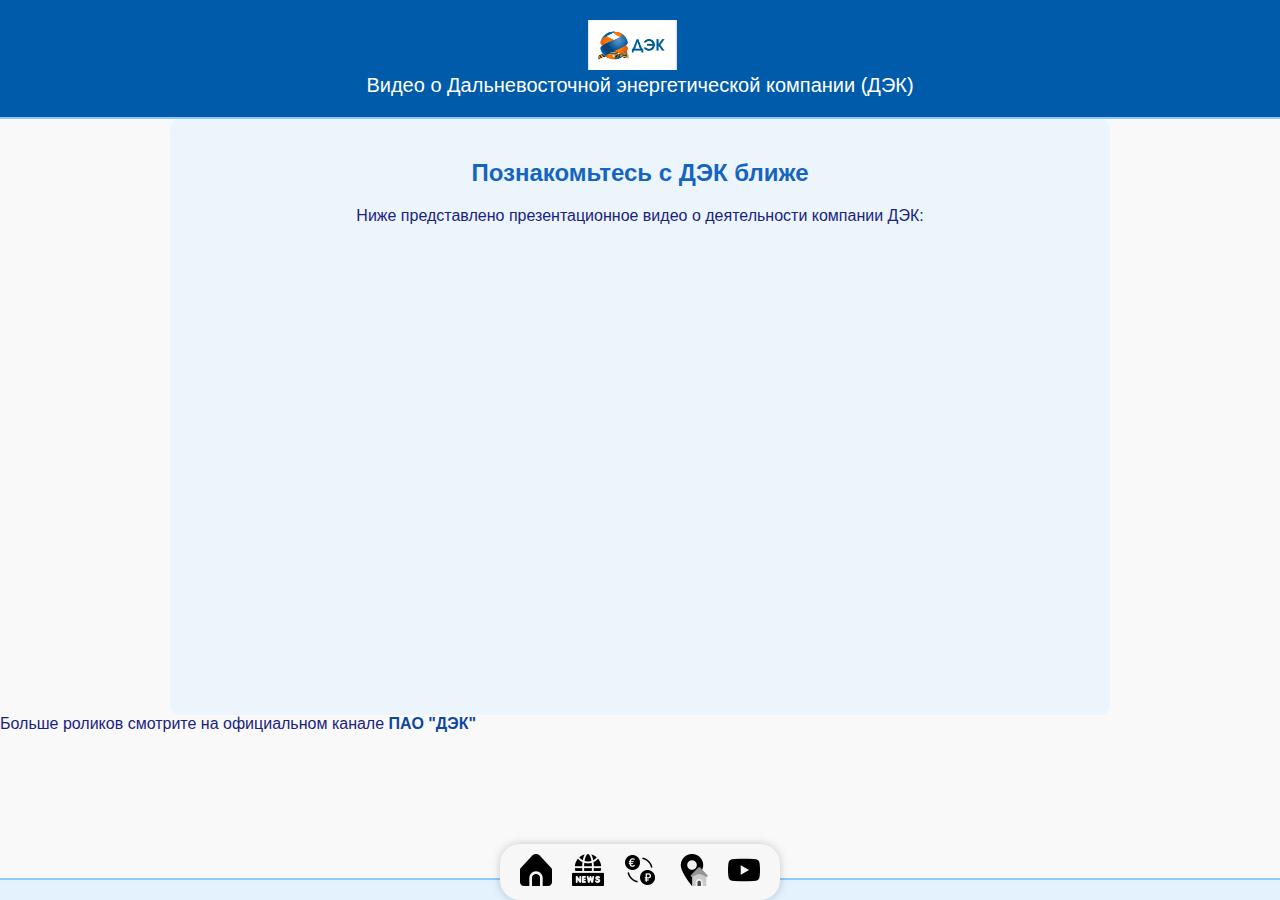
<file: video.html>
<!DOCTYPE html>
<html lang="ru">
<head>
    <meta charset="UTF-8">
    <meta name="viewport" content="width=device-width, initial-scale=1.0">
    <title>Видео о ДЭК</title>
    <link rel="stylesheet" href="main.css">
    <link rel="shortcut icon" href="favicon.ico" type="image/x-icon">
    <link rel="icon" href="favicon-32x32.png">
    <link rel="icon" href="favicon-16x16.png">
        <style>
           body { font-family: Arial; margin: 0; padding: 0; background: #f9f9f9; }
        header { background-color: #005baa; color: white; padding: 20px; text-align: center; }
        header img {
            height: 50px;
            margin-right: 15px;
        }
        header div {
            font-size: 12pt;
            color: #ffffff;
            font-size: 20px;
        }
        main { padding: 20px; max-width: 900px; margin: auto; }
        .news-card { background: white; border-radius: 8px; box-shadow: 0 0 5px #ccc; margin-bottom: 20px; padding: 15px; }
        .news-card h3 { margin-top: 0; color: #005baa; }
        .news-card .date { font-size: 0.9em; color: #777; }
        .bottom-menu {
            position: fixed;
            bottom: 0;
            left: 50%;
            transform: translateX(-50%);
            background-color: #f7f7f7;
            display: flex;
            gap: 20px;
            padding: 10px 20px;
            border-radius: 20px;
            box-shadow: 0 0 10px rgba(0, 0, 0, 0.2);
            transition: transform 0.3s ease, scale 0.3s ease;
            z-index: 1000;
        }
        .bottom-menu:hover {
            scale: 1.2;
        }
        .bottom-menu img {
            width: 32px;
            height: 32px;
        }
        h2{ text-align: center;}
        p{
            text-align: center;
        }
        
        </style>
    </head>
    <body>
        <header>
            <img src="контакты/контакты.jpg" >
            <div>
                Видео о Дальневосточной энергетической компании (ДЭК)
            </div>
        </header>

       

        <main>
            <h2>Познакомьтесь с ДЭК ближе</h2>

            <p>Ниже представлено презентационное видео о деятельности компании ДЭК:</p>
            <div class="text">
                <iframe width="1100" height="450"
                    src="https://vk.com/video_ext.php?oid=-194295775&id=456239017&hash=a7605c979b331df6"
                    title="О компании ДЭК" frameborder="0"
                    allow="autoplay; fullscreen; picture-in-picture"
                    allowfullscreen>
                </iframe>
            </div>
        </main>
        <div class="bottom-menu">
            <a href="компания/company.html"><img src="iconshome.png" ></a>
            <a href="новости/news.html"><img src="iconsnews.png" ></a>
            <a href="currency.html"><img src="iconscurrency.png" ></a>
            <a href="контакты/contacts.html"><img src="iconscontact.png" ></a>
            <a href="video.html"><img src="iconsvideo.png" ></a>
        </div>
        <div> Больше роликов смотрите на официальном канале <a href="https://www.youtube.com/@%D0%94%D0%B0%D0%BB%D1%8C%D0%BD%D0%B5%D0%B2%D0%BE%D1%81%D1%82%D0%BE%D1%87%D0%BD%D0%B0%D1%8F%D0%AD%D0%BD%D0%B5%D1%80%D0%B3%D0%B5%D1%82%D0%B8%D1%87%D0%B5%D1%81-%D1%857%D0%B9"> ПАО "ДЭК"</a></div>
        <footer>
        </footer>
    </body>
</html>
</file>
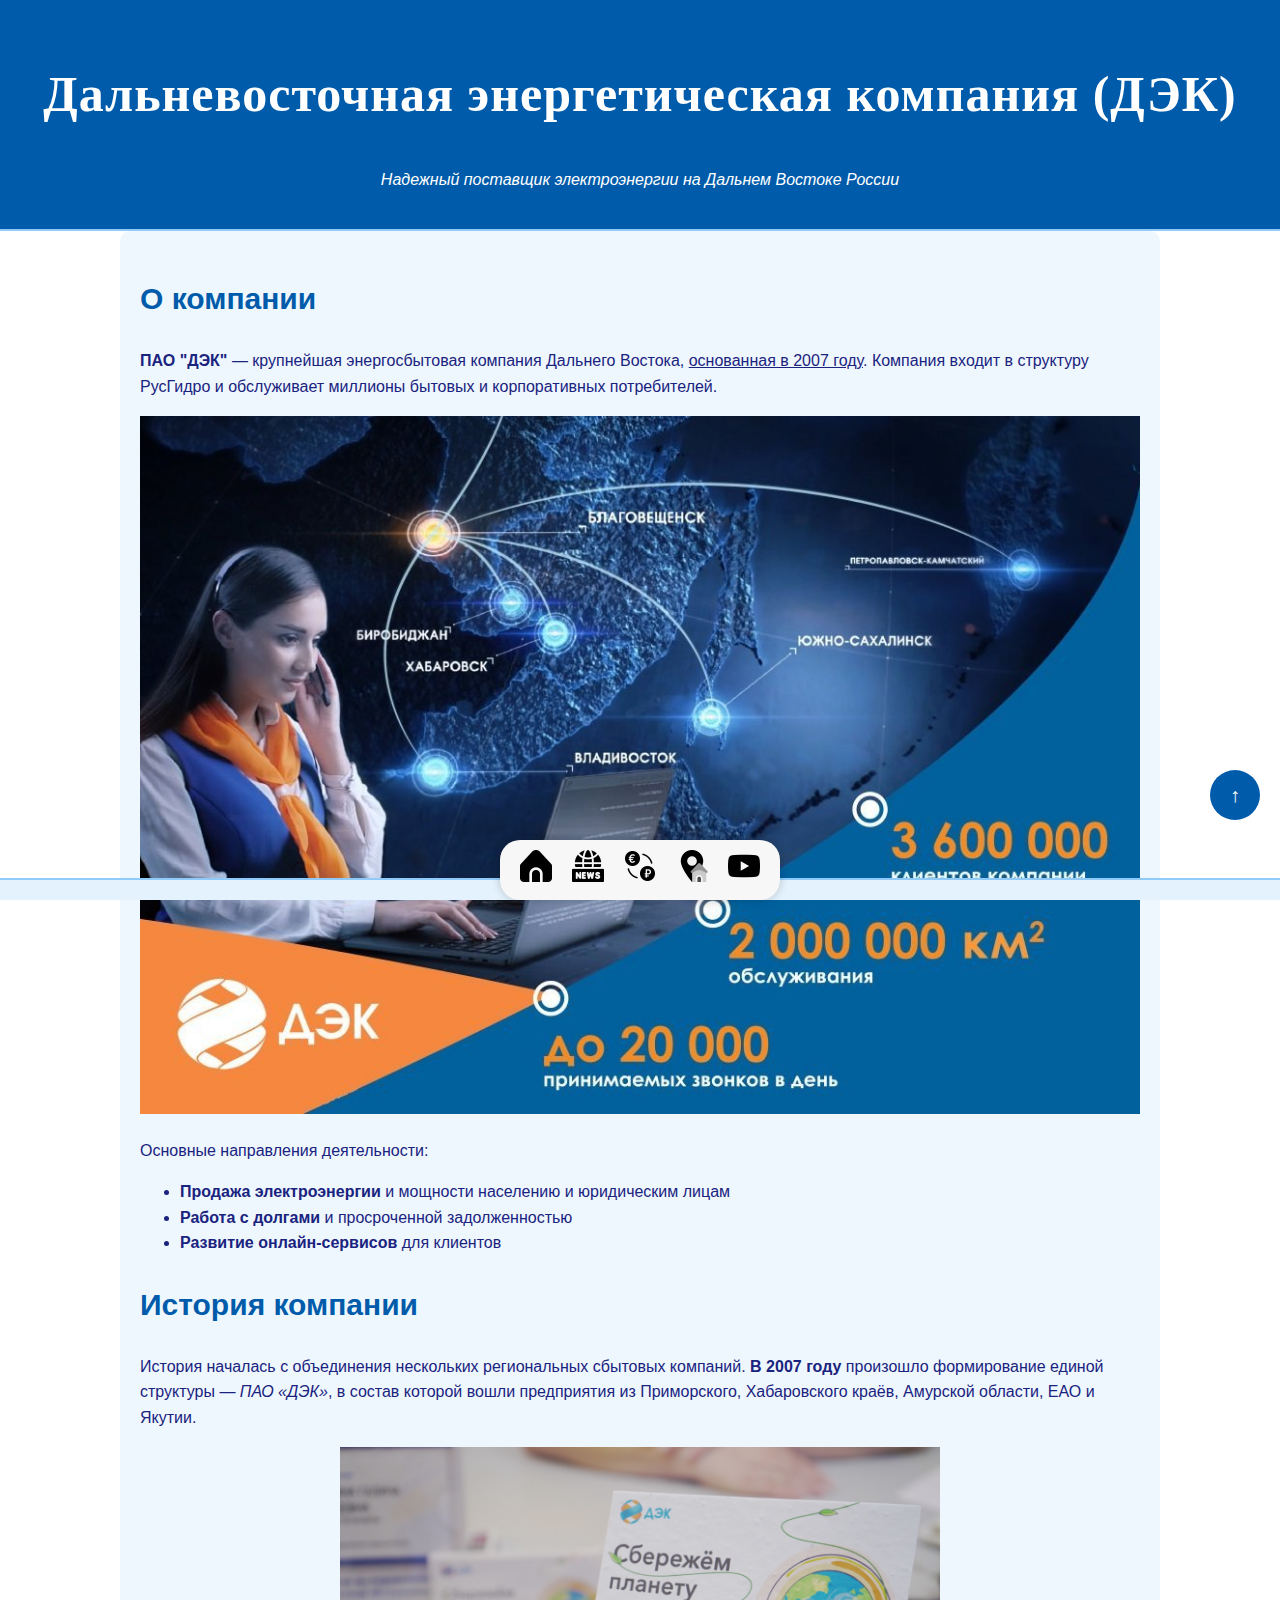
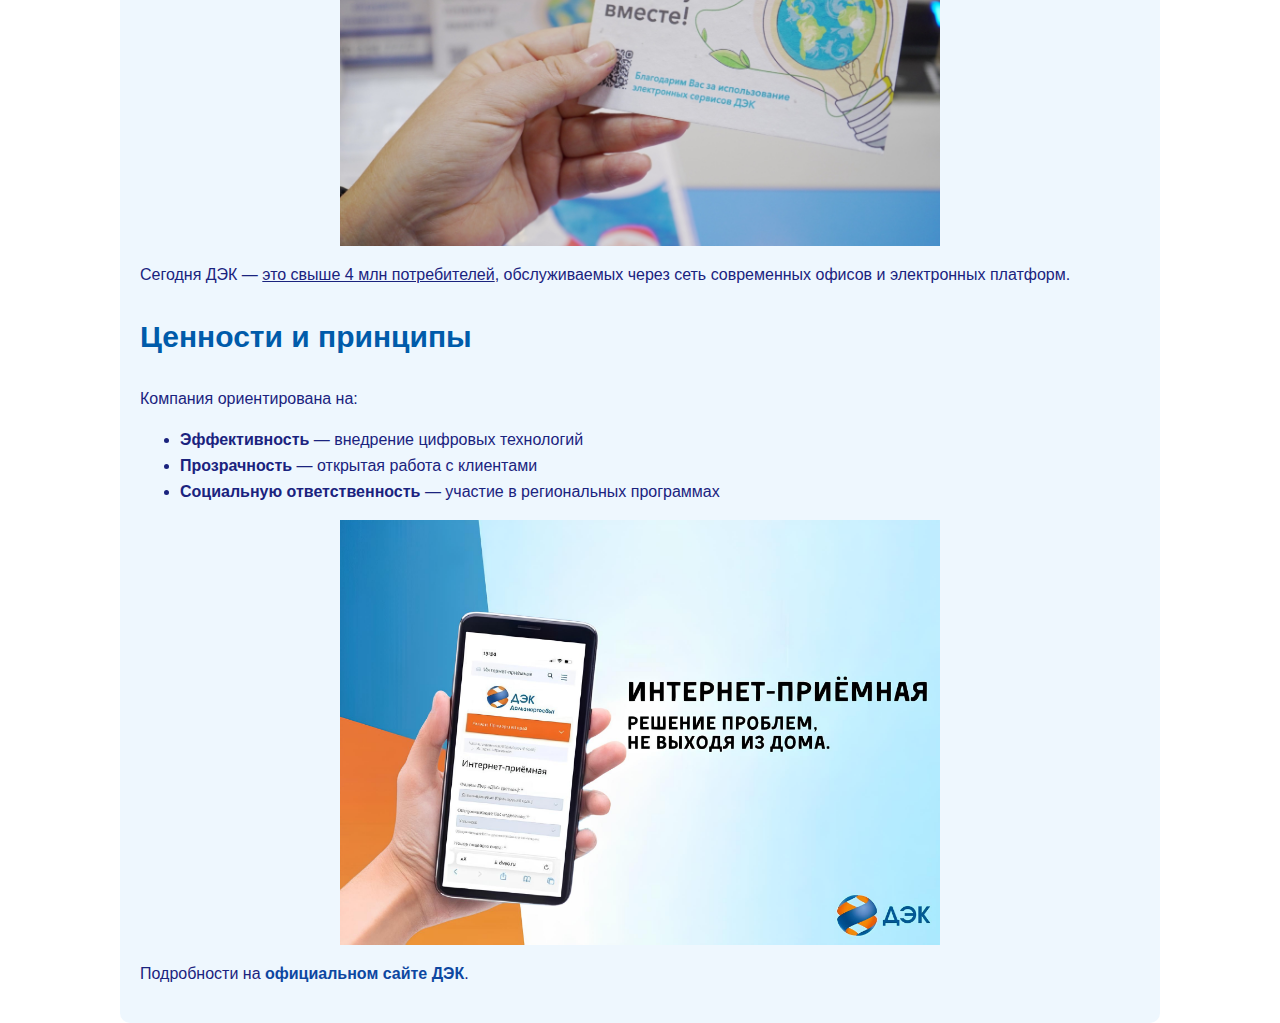
<file: компания/company.html>
<!DOCTYPE html>
<html lang="ru">
<head>
    
    <meta charset="UTF-8">
    <meta name="viewport" content="width=device-width, initial-scale=1.0">
    <title>Gundareva Angela. о компании</title>
    <link rel="stylesheet" href="../main.css">
    <link rel="shortcut icon" href="../favicon.ico" type="image/x-icon">
    <link rel="icon" href="../favicon-32x32.png">
    <link rel="icon" href="../favicon-16x16.png">
    <style>
        body {
            margin: 0;
            font-family: Arial, sans-serif;
            line-height: 1.6;
            background-color: #ffffff;
        }
        header {
            background-color: #005baa;
            color: white;
            padding: 20px;
            text-align: center;
        }
        main {
            padding: 20px;
        }
        h1 {
            color: white;
        font-size: 50px;}
            
        h2 {
            color: #005baa;
            font-size: 30px;
        }
        .content {
            max-width: 1000px;
            margin: 0 auto;
        }
        img {
            width: 100%; 
            height: 100%;
            object-fit: contain; /* Чтобы картинка не обрезалась и сохраняла пропорции */
            z-index: 0; 
        }
        .smaller-image {
            max-width: 60%; /* Уменьшаем ширину до 60% от контейнера */
            height: auto; /* Автоматически рассчитываем высоту, чтобы сохранить пропорции */
            margin: 0 auto; /* Центрируем изображение */
            display: block; /* Убираем возможные пробелы снизу */
        }
        .to-top {
            position: fixed;
            bottom: 80px;
            right: 20px;
            background-color: #005baa;
            color: white;
            width: 50px;
            height: 50px;
            padding: 0;
            border-radius: 50%;
            text-decoration: none;
            font-size: 20px;
            z-index: 1000;
            display: flex;
            justify-content: center;
            align-items: center;
        }
        .bottom-menu {
            position: fixed;
            bottom: 0;
            left: 50%;
            transform: translateX(-50%);
            background-color: #f7f7f7;
            display: flex;
            gap: 20px;
            padding: 10px 20px;
            border-radius: 20px;
            box-shadow: 0 0 10px rgba(0, 0, 0, 0.2);
            transition: transform 0.3s ease, scale 0.3s ease;
            z-index: 1000;
        }
        .bottom-menu:hover {
            scale: 1.2;
        }
        .bottom-menu img {
            width: 32px;
            height: 32px;
        }
    </style>
</head>
<body>
    <header>
        <h1><b>Дальневосточная энергетическая компания (ДЭК)</b></h1>
        <p><i>Надежный поставщик электроэнергии на Дальнем Востоке России</i></p>
    </header>

    <main class="content">
        <h2>О компании</h2>
        <p><b>ПАО "ДЭК"</b> — крупнейшая энергосбытовая компания Дальнего Востока, <u>основанная в 2007 году</u>. Компания входит в структуру РусГидро и обслуживает миллионы бытовых и корпоративных потребителей.</p>

        <img src="comp1.jpg">

        <p>Основные направления деятельности:</p>
        <ul>
            <li><b>Продажа электроэнергии</b> и мощности населению и юридическим лицам</li>
            <li><b>Работа с долгами</b> и просроченной задолженностью</li>
            <li><b>Развитие онлайн-сервисов</b> для клиентов</li>
        </ul>

        <h2>История компании</h2>
        <p>История началась с объединения нескольких региональных сбытовых компаний. <b>В 2007 году</b> произошло формирование единой структуры — <i>ПАО «ДЭК»</i>, в состав которой вошли предприятия из Приморского, Хабаровского краёв, Амурской области, ЕАО и Якутии.</p>

        <img src="comp2.jpg" class="smaller-image">

        <p>Сегодня ДЭК — <u>это свыше 4 млн потребителей</u>, обслуживаемых через сеть современных офисов и электронных платформ.</p>

        <h2>Ценности и принципы</h2>
        <p>Компания ориентирована на:</p>
        <ul>
            <li><b>Эффективность</b> — внедрение цифровых технологий</li>
            <li><b>Прозрачность</b> — открытая работа с клиентами</li>
            <li><b>Социальную ответственность</b> — участие в региональных программах</li>
        </ul>

        <img src="comp3.jpg" class="smaller-image">

        <p>Подробности на <a href="https://www.dvec.ru/" target="_blank">официальном сайте ДЭК</a>.</p>
    </main>

    <a href="#" class="to-top">↑</a>

    <div class="bottom-menu">
        <a href="company.html"><img src="../iconshome.png" ></a>
        <a href="../новости/news.html"><img src="../iconsnews.png" ></a>
        <a href="../currency.html"><img src="../iconscurrency.png" ></a>
        <a href="../контакты/contacts.html"><img src="../iconscontact.png" ></a>
        <a href="../video.html"><img src="../iconsvideo.png" ></a>
    </div>
</body>
<footer>
</footer>
</html>
</file>
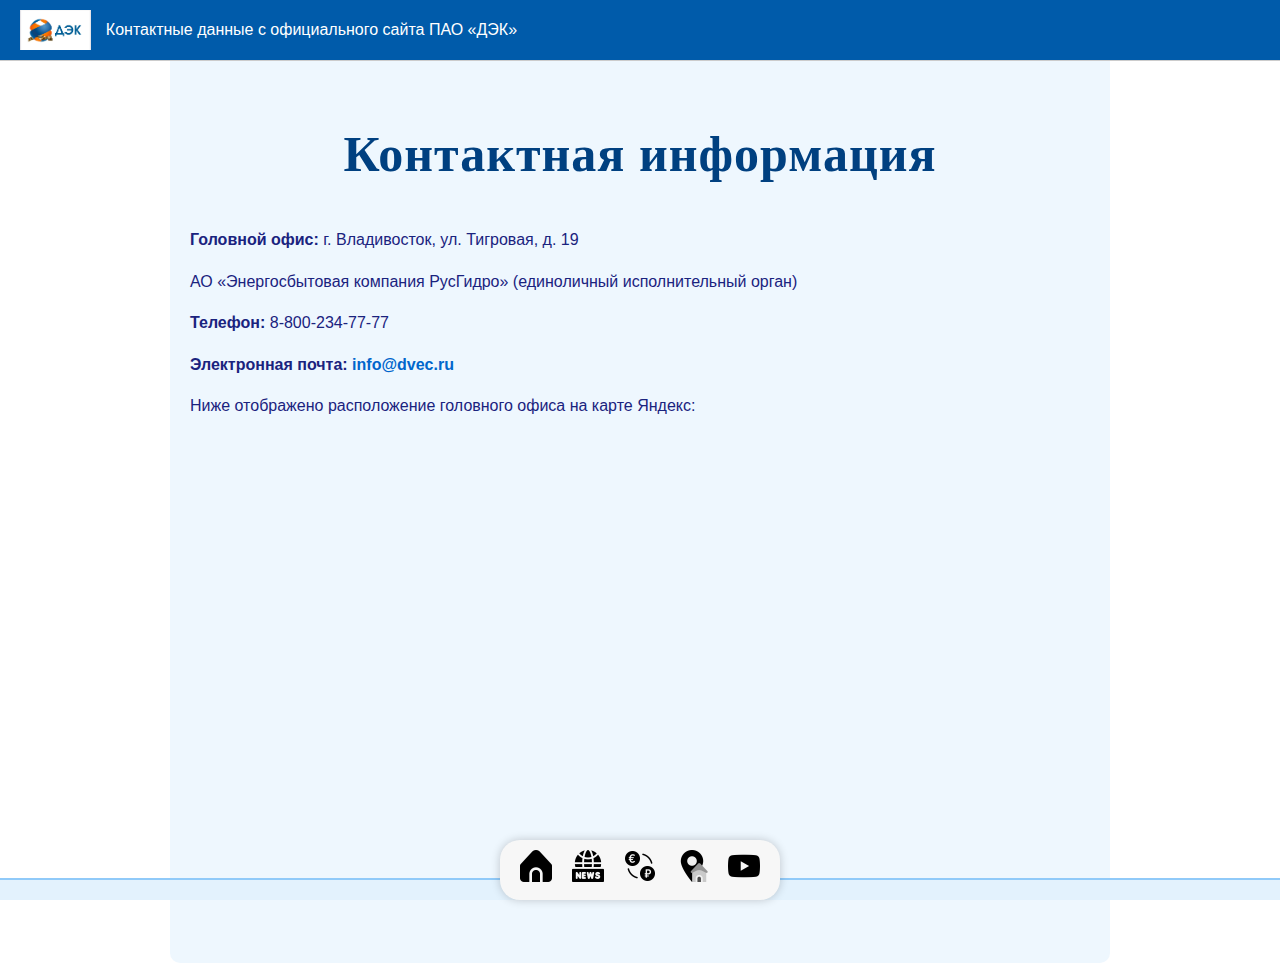
<file: контакты/contacts.html>
<!DOCTYPE html>
<html lang="ru">
<head>
    <meta charset="UTF-8">
    <meta name="viewport" content="width=device-width, initial-scale=1.0">
    <title>Контактные данные</title>
    <link rel="stylesheet" href="../main.css">
    <link rel="shortcut icon" href="../favicon.ico" type="image/x-icon">
    <link rel="icon" href="../favicon-32x32.png">
    <link rel="icon" href="../favicon-16x16.png">
    <style>
         body {
            margin: 0;
            font-family: Arial, sans-serif;
            line-height: 1.6;
            background-color: #ffffff;
        }
        header {
            background-color: #005baa;
            color: white;
            padding: 20px;
            text-align: center;
        }
        main {
            padding: 20px;
        }
        h1 {
            color: white;
        font-size: 50px;}
            
        h2 {
            color: #005baa;
            font-size: 30px;
        }
        header {
            position: fixed;
            top: 0;
            left: 0;
            width: 100%;
            height: 50px;
            border-bottom: 1px solid #ccc;
            padding: 5px 20px;
            display: flex;
            align-items: center;
            z-index: 1000;
            
        }
        header img {
            height: 40px;
            margin-right: 15px;
        }
        header div {
            font-size: 12pt;
            color: #ffffff;
        }
        main {
            padding: 80px 20px 100px 20px;
            max-width: 900px;
            margin: 0 auto;
        }
        h1 {
            color: #004080;
            text-align: center;
        }
        p {
            font-size: 16px;
            line-height: 1.6;
        }
        a {
            color: #0066cc;
            text-decoration: none;
        }
        a:hover {
            text-decoration: underline;
        }
        iframe {
            margin-top: 20px;
            border: none;
            border-radius: 8px;
        }
        .bottom-menu {
            position: fixed;
            bottom: 0;
            left: 50%;
            transform: translateX(-50%);
            background-color: #f7f7f7;
            display: flex;
            gap: 20px;
            padding: 10px 20px;
            border-radius: 20px;
            box-shadow: 0 0 10px rgba(0, 0, 0, 0.2);
            transition: transform 0.3s ease, scale 0.3s ease;
            z-index: 1000;
        }
        .bottom-menu:hover {
            scale: 1.2;
        }
        .bottom-menu img {
            width: 32px;
            height: 32px;
        }
    </style>
</head>
<body>
    <header>
        <img src="контакты.jpg" >
        <div>Контактные данные с официального сайта ПАО «ДЭК»</div>
    </header>

    <main>
        <h1>Контактная информация</h1>
        <p><b>Головной офис:</b>  г. Владивосток, ул. Тигровая, д. 19</p>
        <p>АО «Энергосбытовая компания РусГидро» (единоличный исполнительный орган)</p>
        <p><b>Телефон:</b> 8-800-234-77-77</p>
        <p><b>Электронная почта:</b> <a href="mailto:info@dvec.ru">info@dvec.ru</a></p>

        <p>Ниже отображено расположение головного офиса на карте Яндекс:</p>
        <iframe src="https://yandex.ru/map-widget/v1/?ll=131.877849%2C43.115476&z=18&pt=131.877849,43.115476,pm2rdm" width="100%" height="400" allowfullscreen></iframe>

    </main>

    <div class="bottom-menu">
        <a href="../компания/company.html"><img src="../iconshome.png" ></a>
        <a href="../новости/news.html"><img src="../iconsnews.png" ></a>
        <a href="../currency.html"><img src="../iconscurrency.png" ></a>
        <a href="contacts.html"><img src="../iconscontact.png" ></a>
        <a href="../video.html"><img src="../iconsvideo.png" ></a>
    </div>
</body>
<footer>
</footer>
</html>
</file>
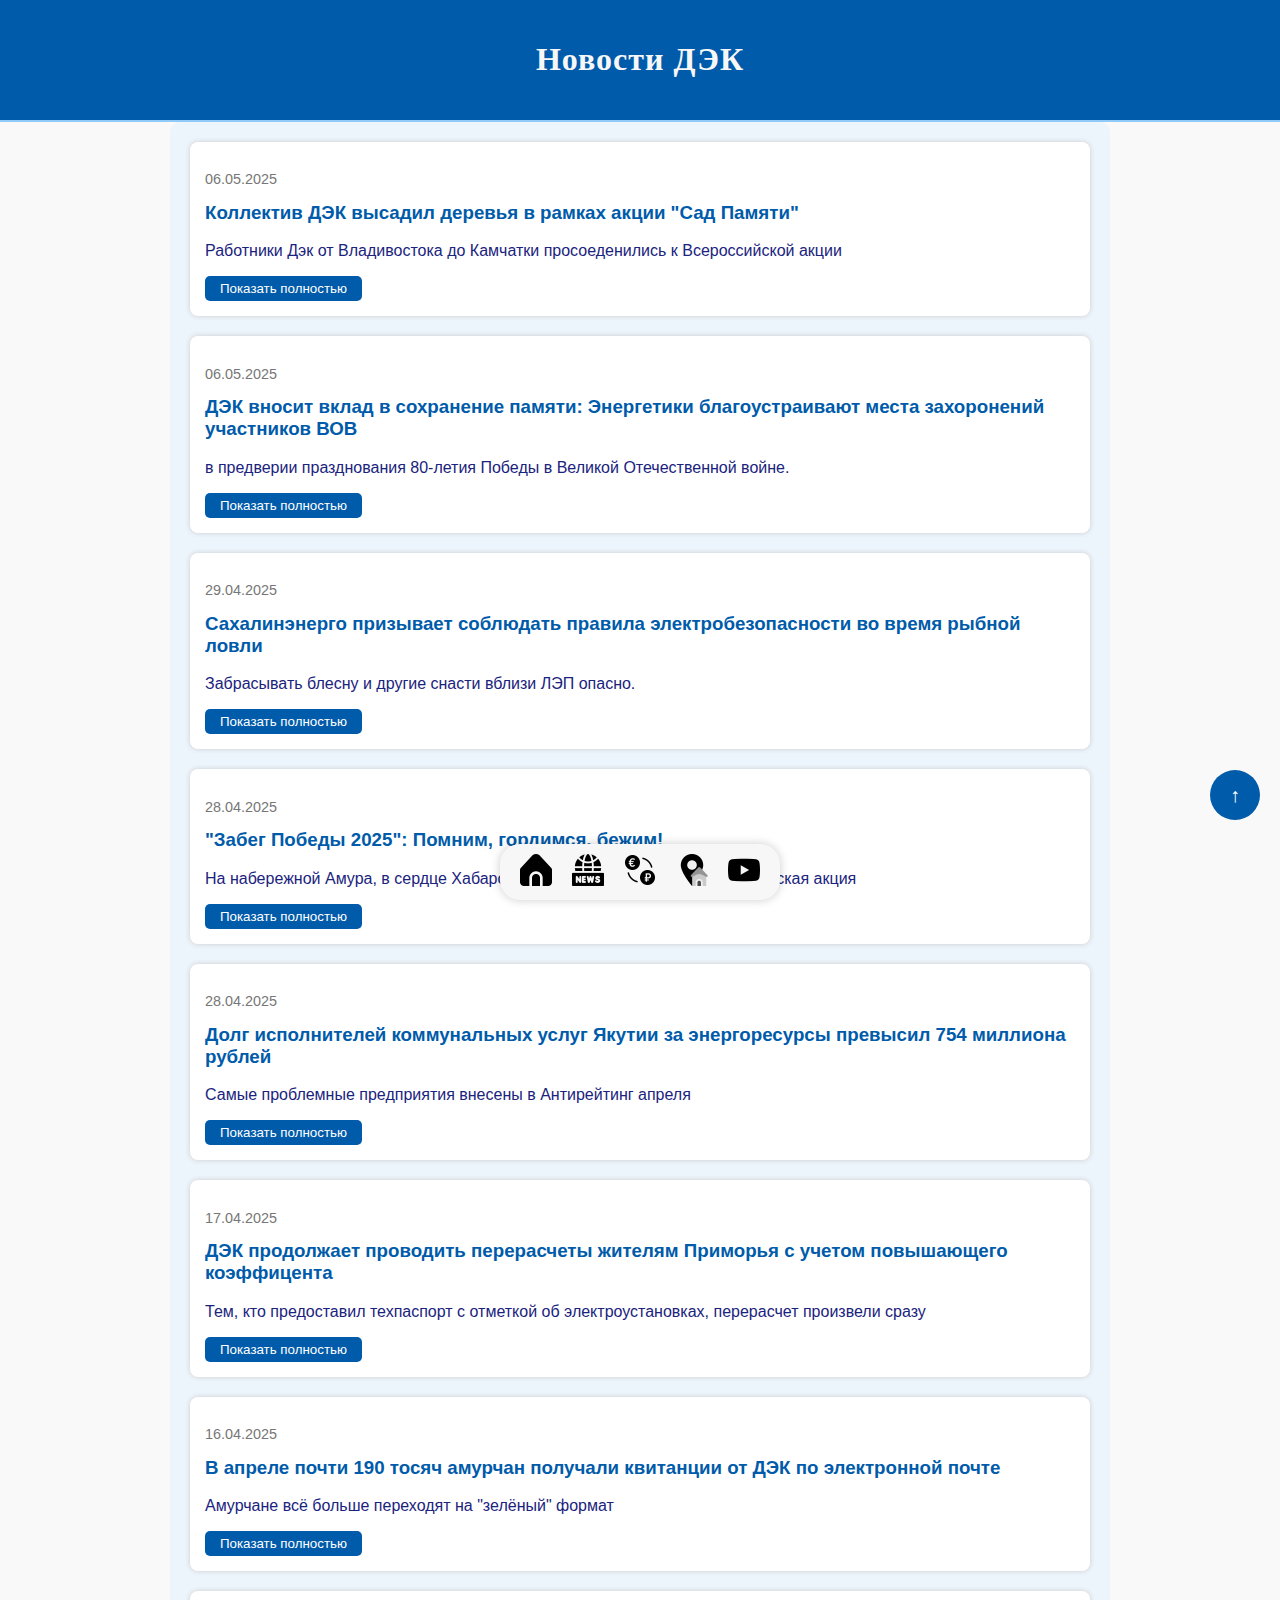
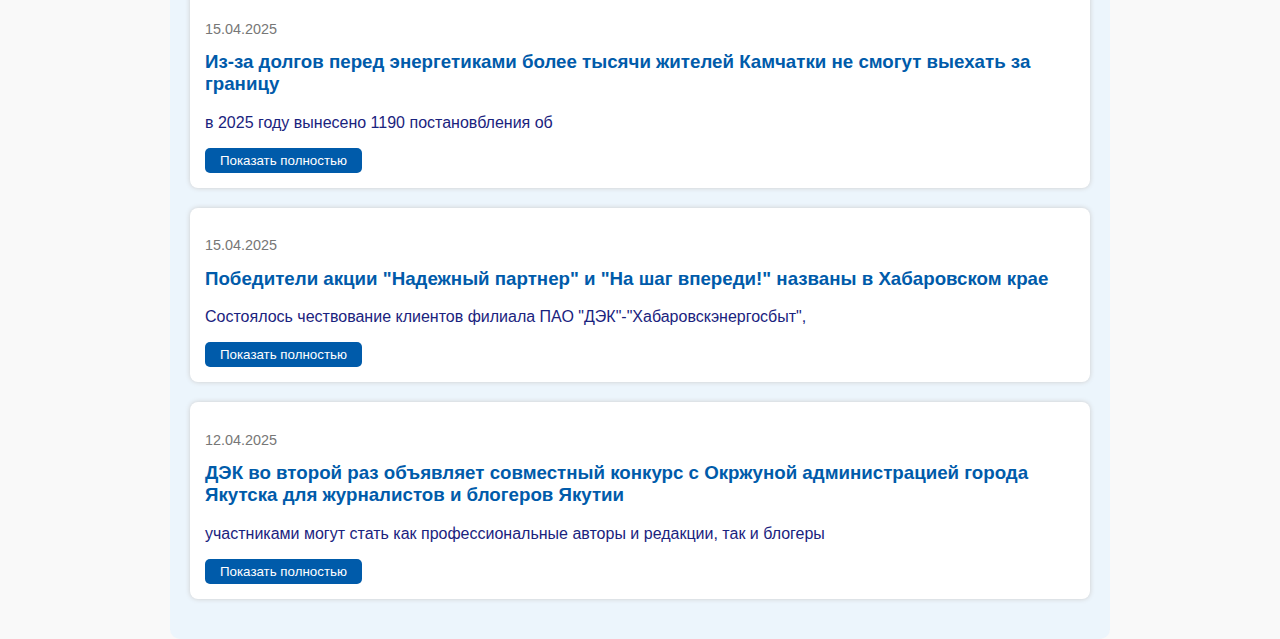
<file: новости/news.html>
<!DOCTYPE html>
<html lang="ru">
<head>
    <meta charset="UTF-8">
    <meta name="viewport" content="width=device-width, initial-scale=1.0">
    <title>Новости ДЭК</title>
    <link rel="stylesheet" href="../main.css">
    <link rel="shortcut icon" href="../favicon.ico" type="image/x-icon">
    <link rel="icon" href="../favicon-32x32.png">
    <link rel="icon" href="../favicon-16x16.png">
    <style>
        body { font-family: Arial; margin: 0; padding: 0; background: #f9f9f9; }
        header { background-color: #005baa; color: white; padding: 20px; text-align: center; }
        main { padding: 20px; max-width: 900px; margin: auto; }
        .news-card { background: white; border-radius: 8px; box-shadow: 0 0 5px #ccc; margin-bottom: 20px; padding: 15px; }
        .news-card h3 { margin-top: 0; color: #005baa; }
        .news-card .date { font-size: 0.9em; color: #777; }
        .hidden { display: none; }
        button {
            background-color: #005baa;
            color: white;
            padding: 5px 15px;
            border: none;
            cursor: pointer;
            border-radius: 5px;
        }
        button:hover {
            background-color: #004a8c;
        }
        .bottom-menu {
            position: fixed;
            bottom: 0;
            left: 50%;
            transform: translateX(-50%);
            background-color: #f7f7f7;
            display: flex;
            gap: 20px;
            padding: 10px 20px;
            border-radius: 20px;
            box-shadow: 0 0 10px rgba(0, 0, 0, 0.2);
            transition: transform 0.3s ease, scale 0.3s ease;
            z-index: 1000;
        }
        .bottom-menu:hover {
            scale: 1.2;
        }
        .bottom-menu img {
            width: 32px;
            height: 32px;
        }
        .to-top {
            position: fixed;
            bottom: 80px;
            right: 20px;
            background-color: #005baa;
            color: white;
            width: 50px;
            height: 50px;
            padding: 0;
            border-radius: 50%;
            text-decoration: none;
            font-size: 20px;
            z-index: 1000;
            display: flex;
            justify-content: center;
            align-items: center;
        }
        h1 {
            color: #f7f7f7;
        }
    </style>
</head>
<body>
    <header><h1>Новости ДЭК</h1></header>
    <main>
        <div class="news-card">
            <p class="date">06.05.2025</p>
            <h3>Коллектив ДЭК высадил деревья в рамках акции "Сад Памяти"</h3>
            <p class="news-text">
                Работники Дэк от Владивостока до Камчатки просоеденились к Всероссийской акции 
                <span class="more hidden">
                    «Сад памяти», чтобы почтить память о погибших в годы Великой Отечественной войны. В год 80-летия Победы энергетики высадят более 200 саженцев рябины, берёзы, пихтовых растений в скверах и парках Дальнего Востока.
                    ДЭК ежегодно участвует в федеральной акции и силами энергетиков уже высажено около 500 растений в 75 локациях ДФО. В минувшие выходные акция стартовала в Приморье — новые саженцы появились в уссурийском сквере имени В.Г. Асапова. Следующим эстафету примет Хабаровский край, где появится 80 новых деревьев.  В Якутии, На Камчатке, Сахалине и в Амурской области, где расположилась сеть офисов ДЭК, коллектив обустроит свои сады с началом теплого сезона.
                    «Сад памяти» – это акция, цель которой высадить 27 миллионов деревьев в память о 27 миллионах погибших в годы ВОВ. Акция стала символом жизни и преемственности поколений – неразрывной связи между прошлым, настоящим и будущим
                    Международная акция организована АНО «Сад Памяти», Всероссийским общественным движением «Волонтёры Победы» и Фондом памяти полководцев Победы при поддержке Минприроды России, Рослесхоза, а также Всероссийского общества охраны природы в рамках национального проекта «Экология».
                </span>
            </p>
            <button onclick="toggleNews(this)">Показать полностью</button>
        </div>

        <div class="news-card">
            <p class="date">06.05.2025</p>
            <h3>ДЭК вносит вклад в сохранение памяти: Энергетики благоустраивают места захоронений участников ВОВ</h3>
            <p class="news-text">
                в предверии празднования 80-летия Победы в Великой Отечественной войне.
                <span class="more hidden">
                    В преддверии празднования 80-летия Победы в Великой Отечественной войне Дальневосточная энергетическая компания (ДЭК) (входит в Группу РусГидро) реализовала масштабную программу по благоустройству мест захоронений и мемориалов, посвященных героям войны. Силами неравнодушных работников компании отреставрированы или обновлены обелиски и памятники, расположенные на территории присутствия ДЭК.
                    Накануне на территории Приморского края, отреставрирован мемориал погибшим односельчанам в с. Богополь, Кавалеровского муниципального округа. Оказана помощь в реставрации и Могилы героя СССР Ершова В.З, монумента Спасчанам, павшим в годы ВОВ,  Мемориального  комплекса  «Площадь Славы», памятника «Вечная слава» на территории Лесозаводского муниципального района, памятникам погибшим воинам односельчанам с. Хвищанска, с. Руновка, с. Марьяновка на территории Кировского муниципального района,  Памятника Виктору Мирошниченко – Герою СССР в Партизанске.
                    ДЭК продолжает работы по восстановлению мест воинской славы на всей территории присутствия от Камчатки до Якутии. Энергетики уверены, что обновленные памятники будут напоминать жителям районов о великих событиях нашей истории. Ведь каждый восстановленный памятник — это дань уважения тем, кто мужественно и стойко сражался ради нашего мирного будущего.
                </span>
            </p>
            <button onclick="toggleNews(this)">Показать полностью</button>
        </div>

        <div class="news-card">
            <p class="date">29.04.2025</p>
            <h3>Сахалинэнерго призывает соблюдать правила электробезопасности во время рыбной ловли</h3>
            <p class="news-text">
               Забрасывать блесну и другие снасти вблизи ЛЭП опасно. 
                <span class="more hidden">
                    ПАО «Сахалинэнерго» (входит в Группу РусГидро) в связи с наступлением периода лососевой путины в Сахалинской области призывает любителей рыбной ловли соблюдать простые правила электробезопасности вблизи электросетевых объектов.
                    Так, необходимо выбирать места для рыбалки вдали от воздушных линий электропередачи, трансформаторных подстанций и иных энергообъектов. Забрасывать блесну и другие снасти вблизи ЛЭП опасно, мокрая леска – хороший проводник тока. 
                    Необязательно прикасаться к токоведущим частям, чтобы получить смертельный удар.  Благодаря высокой разности потенциалов электрический ток может «пробить» воздушный промежуток длиной от нескольких десятков сантиметров до нескольких метров. При повышенной влажности воздуха опасное расстояние возрастает, а при использовании углепластиковых удилищ оно может достигать десятка метров.
                    При перемещениях под ЛЭП смертельно опасно поднимать удилища или нести их на плече. Удочку следует проносить в разобранном виде или опустив ее параллельно земле. 
                    Особенно опасно рыбачить в охранной зоне ЛЭП при грозе. Влажность воздуха, мокрые снасти и близость притягивающих молнии линий электропередачи увеличивают шанс смертельного поражения током.
                    Важно соблюдать и другие правила электробезопасности вблизи воздушных линий электропередачи - не разводить костры и не устанавливать палатки.
                </span>
            </p>
            <button onclick="toggleNews(this)">Показать полностью</button>
        </div>

        <div class="news-card">
            <p class="date">28.04.2025</p>
            <h3>"Забег Победы 2025": Помним, гордимся, бежим!</h3>
            <p class="news-text">
                На набережной Амура, в сердце Хабаровска, прошла спортивно-патриотическая акция
                <span class="more hidden">
                    «Забег Победы 2025», посвященная 80-летию окончания Второй мировой войны. Инициатором проведения мероприятия выступила Дальневосточная энергетическая компания.
                    У монумента «Черный тюльпан» был дан старт символичному забегу длиной в 1418 метров, в котором приняли участие специалисты филиала ПАО «ДЭК»-«Хабаровскэнергосбыт» и воспитанники подшефного Детского дома №14 из г. Бикин. Каждый метр этой дистанции – это день Великой Отечественной войны, день мужества, стойкости и героизма советского народа.
                    В эстафетном забеге энергетики и ребята из Детского дома продемонстрировали отличную физическую форму и командный дух. Для всех это событие стало не только проверкой сил, но и возможностью ощутить себя частью большого и важного дела, прикоснуться к истории своей страны. Финишировали спортсмены у бюста маршала Родиона Яковлевича Малиновского.
                    В знак глубокой благодарности и вечной памяти павшим воинам забег завершился минутой молчания. К бюсту были возложены живые цветы, а юные спортсмены сплели корзину, полную ярких соцветий.
                </span>
            </p>
            <button onclick="toggleNews(this)">Показать полностью</button>
        </div>

        <div class="news-card">
            <p class="date">28.04.2025</p>
            <h3>Долг исполнителей коммунальных услуг Якутии за энергоресурсы превысил 754 миллиона рублей</h3>
            <p class="news-text">
                Самые проблемные предприятия внесены в Антирейтинг апреля
                <span class="more hidden">
                    ,опубликованный на сайте ДЭК. Список самых крупных неплательщиков среди УК, ТСЖ и ЖСК Якутии составили 18 предприятий. 
                    Почти бессменным лидером антирейтингов ИКУ-2025 и самым крупным должником за электроэнергию остается ООО «УК Гарант Плюс». Долг предприятия - 25,7 миллионов рублей. ТСЖ «Университетское» и ООО «Ярославское» также фигурируют в антирейтингах с начала года и с долгами в 6,2 и 6,1 миллиона соответственно делят второе место. 
                    В число неплательщиков с миллионными долгами, ставящими под угрозу комфорт жителей, также входят ООО «РИФ» (долг 2,2 миллиона), ТСЖ «Хабарова, 9/1» (1,4 миллиона), ЖСК «Автодорожная 19» (1,4 млн).  Полный список нарушителей договоров энерго- и теплоснабжения размещен на сайте ДЭК.
                </span>
            </p>
            <button onclick="toggleNews(this)">Показать полностью</button>
        </div>

        <div class="news-card">
            <p class="date">17.04.2025</p>
            <h3>ДЭК продолжает проводить перерасчеты жителям Приморья с учетом повышающего коэффицента</h3>
            <p class="news-text">
                Тем, кто предоставил техпаспорт с отметкой об электроустановках, перерасчет произвели сразу 
                <span class="more hidden">
                    , а для клиентов не имеющих на руках такого паспорта, перерасчет сделали на основании иных документов - после выезда специалиста на дом. При этом отмечаются лишь единичные случаи, когда клиенту отказали в перерасчете, так как после выездной проверки было выявлено, что дом газифицирован. Клиенты, обратившиеся в энергокомпанию в апреле, увидят перерасчет в квитанциях, которые получат в мае.
                </span>
            </p>
            <button onclick="toggleNews(this)">Показать полностью</button>
        </div>

        <div class="news-card">
            <p class="date">16.04.2025</p>
            <h3> В апреле почти 190 тосяч амурчан получали квитанции от ДЭК по электронной почте </h3>
            <p class="news-text">
                Амурчане всё больше переходят на "зелёный" формат
                <span class="more hidden">
                    в апреле к сервису по получению электронных квитанций от ДЭК присоединилось порядка 2,5 тысяч жителей Амурской области. В результате количество клиентов энергокомпании, отказавшихся от бумажных платежных документов, достигло порядка 190 тысяч - почти половина от общего количества бытовых потребителей на территории региона. Это говорит о растущей популярности цифровых сервисов и о стремлении людей к удобству и экологичности. Подписка на электронную квитанцию позволяет не только экономить бумагу, но и обеспечивает быстрый доступ к информации о начислениях, возможность оплаты онлайн и удобное хранение.
                </span>
            </p>
            <button onclick="toggleNews(this)">Показать полностью</button>
        </div>

        <div class="news-card">
            <p class="date">15.04.2025</p>
            <h3>Из-за долгов перед энергетиками более тысячи жителей Камчатки не смогут выехать за границу</h3>
            <p class="news-text">
                в 2025 году вынесено 1190 постановбления об
                <span class="more hidden">
                    ограничении выезда за пределы Российской Федерации в отношении должников ПАО «Камчатскэнерго». Суммарная задолженность этих граждан перед энергокомпанией составляет 88,2 млн. рублей. 
                </span>
            </p>
            <button onclick="toggleNews(this)">Показать полностью</button>
        </div>

        <div class="news-card">
            <p class="date">15.04.2025</p>
            <h3>Победители акции "Надежный партнер" и "На шаг впереди!" названы в Хабаровском крае</h3>
            <p class="news-text">
                Состоялось чествование клиентов филиала ПАО "ДЭК"-"Хабаровскэнергосбыт",
                <span class="more hidden">
                    вошедших в число победителей акций «Надежный партнер» среди юридических лиц и «На шаг впереди!» среди исполнителей коммунальных услуг.
                </span>
            </p>
            <button onclick="toggleNews(this)">Показать полностью</button>
        </div>
        
        <div class="news-card">
            <p class="date">12.04.2025</p>
            <h3>ДЭК во второй раз объявляет совместный конкурс с Окржуной администрацией города Якутска для журналистов и блогеров Якутии</h3>
            <p class="news-text">
                участниками могут стать как профессиональные авторы и редакции, так и блогеры
                <span class="more hidden">
                Прием конкурсных материалов начинается с 11 апреля 2025 года и продлится до 17 ноября 2025 года. Это могут быть как аналитические и информационно-обучающие статьи, так и посты в социальных сетях. Новшество этого года – к участию в конкурсе допускаются работы в формате видеосюжета. В каждой номинации будут определены по три победителя.
                </span>
            </p>
            <button onclick="toggleNews(this)">Показать полностью</button>
        </div>

    </main>
    <a href="#" class="to-top">↑</a>
    <div class="bottom-menu">
        <a href="../компания/company.html"><img src="../iconshome.png"></a>
        <a href="news.html"><img src="../iconsnews.png"></a>
        <a href="../currency.html"><img src="../iconscurrency.png"></a>
        <a href="../контакты/contacts.html"><img src="../iconscontact.png"></a>
        <a href="../video.html"><img src="../iconsvideo.png"></a>
    </div>

    <script>
        function toggleNews(button) {
            // Получаем родительский элемент <p> с классом news-text
            const newsText = button.previousElementSibling;
            // Получаем скрытый текст внутри <span> с классом 'more'
            const moreText = newsText.querySelector('.more');
            
            // Проверяем состояние скрытого текста и меняем его отображение
            if (moreText.style.display === "none" || moreText.style.display === "") {
                moreText.style.display = "inline"; // Показываем полный текст
                button.textContent = "Скрыть"; // Меняем текст на кнопке
            } else {
                moreText.style.display = "none"; // Скрываем полный текст
                button.textContent = "Показать полностью"; // Меняем текст на кнопке
            }
        }
    </script>
</body>
</html>
</file>
<file: main.css>
body {
      background-color: #f0f4f8;
      color: #1a237e;
      font-family: 'Nunito', sans-serif;
      margin: 0;
      padding: 0;
    }
    main {
      background-color: rgba(227, 242, 253, 0.6);
      padding: 40px;
      border-radius: 10px;
      margin: 10px 50px 80px;
    }
    h1 {
      font-family: 'Playfair Display', serif;
      color:  #90caf9;
      text-align: center;
      letter-spacing: 1px;
    }
    h2 {
      color: #1565c0;
    }
    header {
      background-color: #e3f2fd;
      padding: 10px;
      border-bottom: 2px solid #90caf9;
    }
    footer {
      background-color: #e3f2fd;
      padding: 10px;
      text-align: center;
      font-size: 16px;
      position: fixed;
      bottom: 0;
      left: 0;
      right: 0;
      border-top: 2px solid #90caf9;
    }
    a {
      text-decoration: none;
      color: #0d47a1;
      font-weight: bold;
      transition: 0.3s;
    }
    a:hover {
      color: white;
      background-color: #d4660c;
      padding: 0px 3px;
      border-radius: 5px;
    }
    a:visited {
      color: #3949ab;
    }
    .menu-panel {
      position: fixed;
      bottom: 10px;
      left: 50%;
      transform: translateX(-50%);
      background-color: #1a237e;
      border-radius: 30px;
      padding: 10px 20px;
      display: flex;
      gap: 20px;
      transition: transform 0.3s ease;
      z-index: 999;
    }
    .menu-panel:hover {
      transform: translateX(-50%) scale(1.1);
    }
    .menu-panel a {
      color: white;
      font-size: 20px;
    }
    #toTop {
      position: fixed;
      bottom: 70px;
      right: 20px;
      background-color: #0d47a1;
      color: white;
      padding: 15px 15px;
      border-radius: 50%;
      font-size: 20px;
      text-align: center;
      text-decoration: none;
      box-shadow: 0 2px 5px rgba(0,0,0,0.3);
    }
</file>
